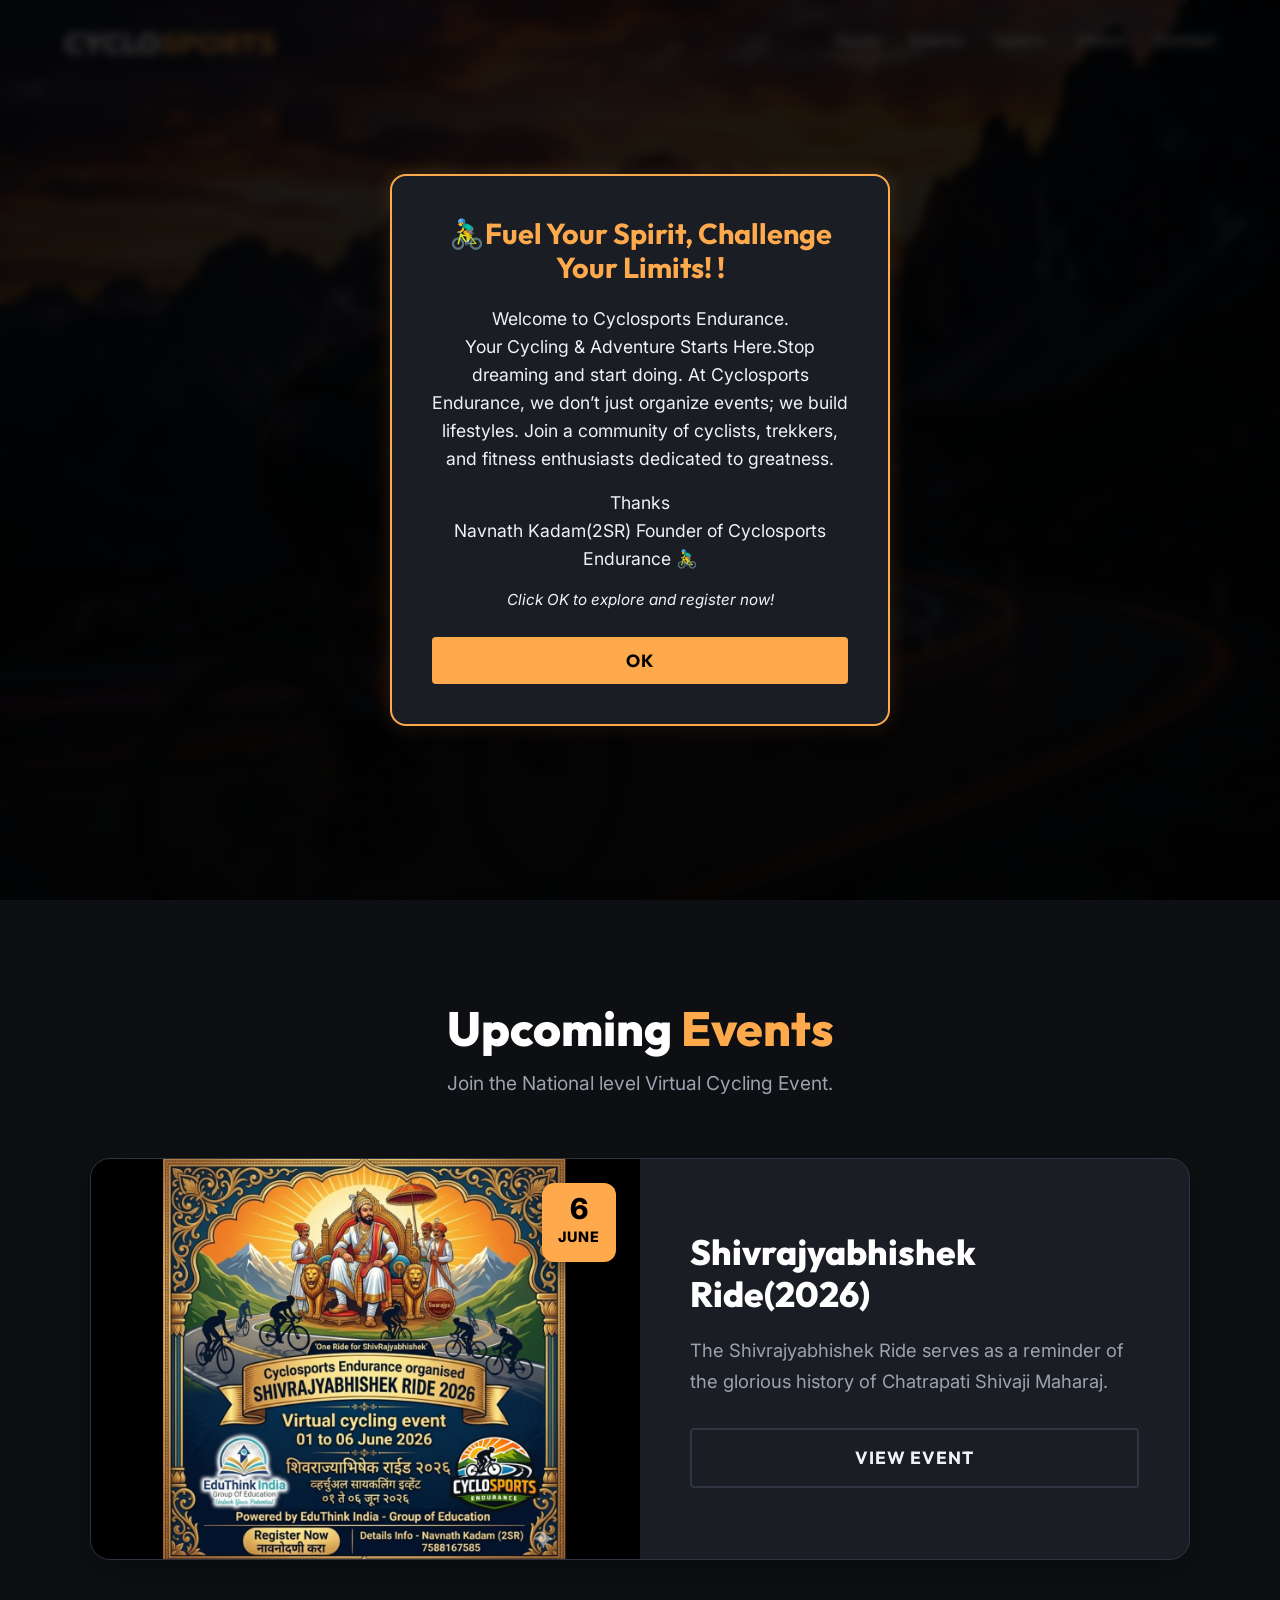
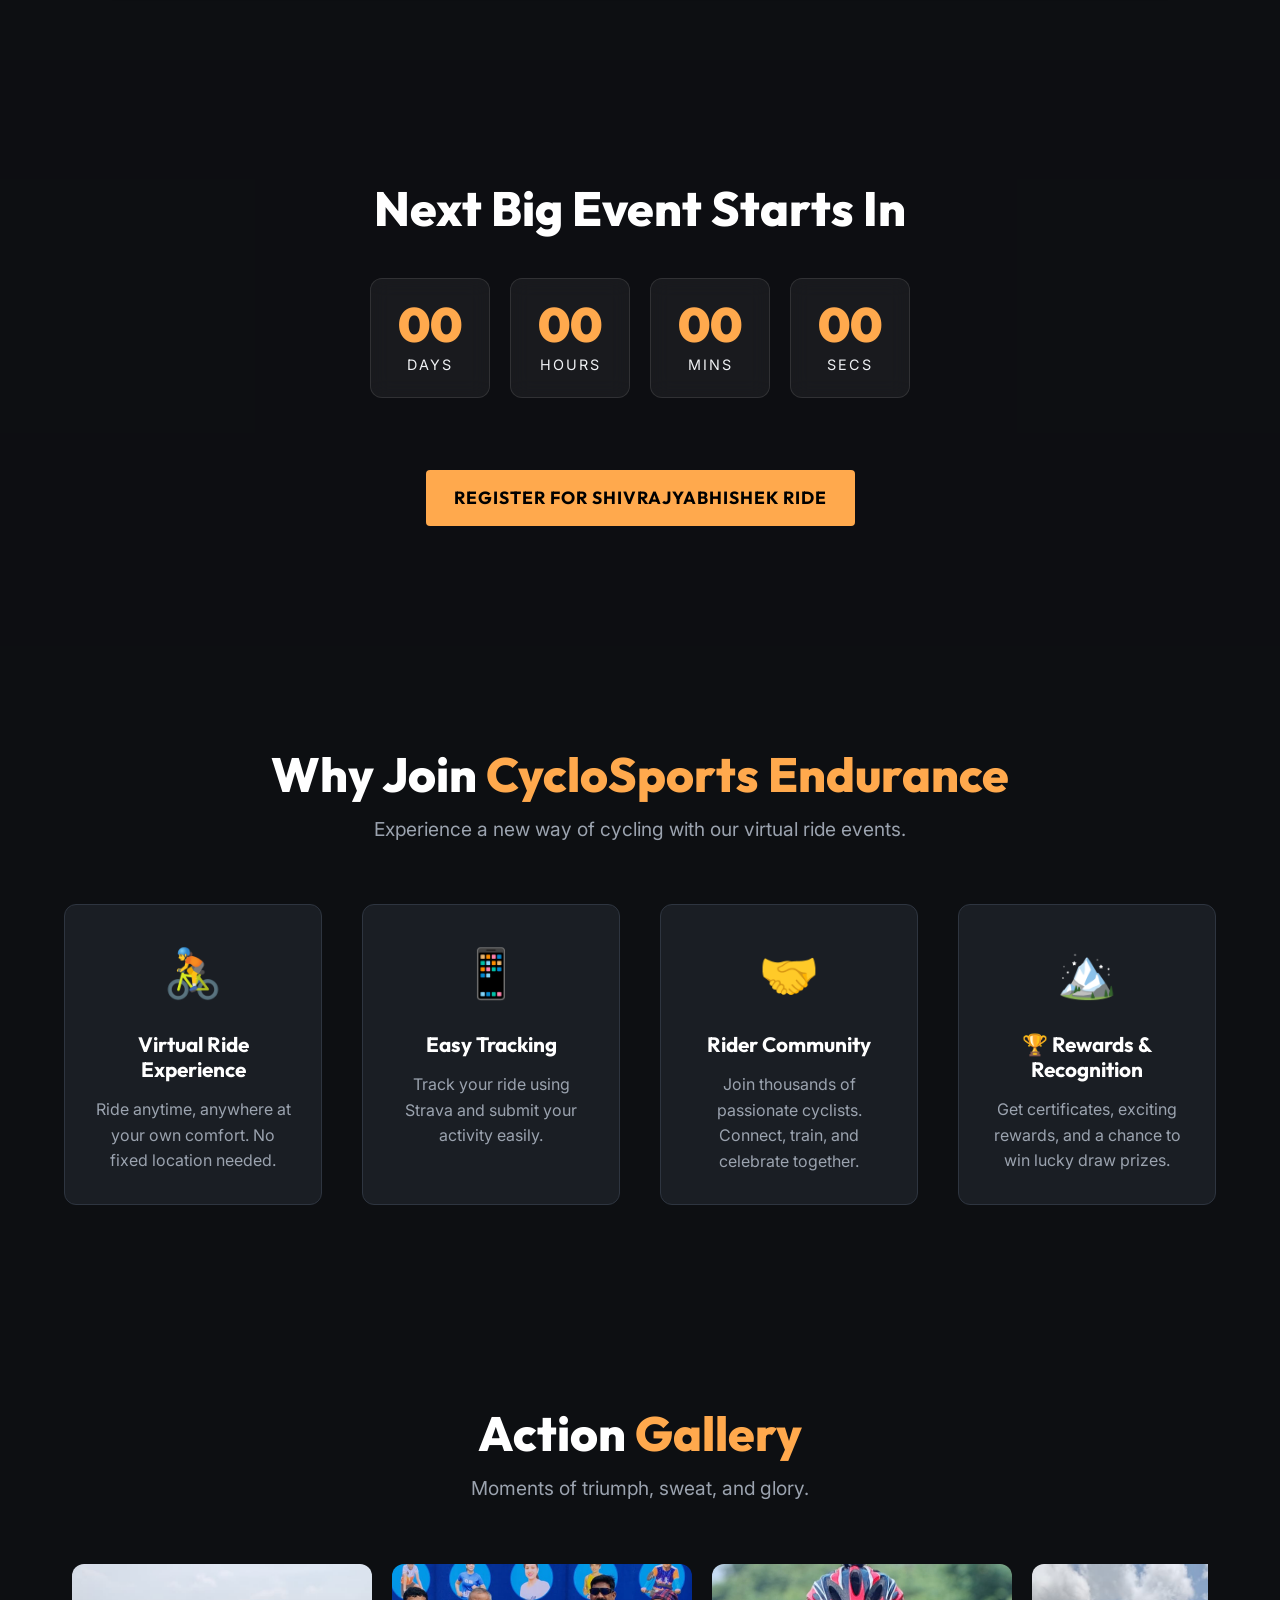
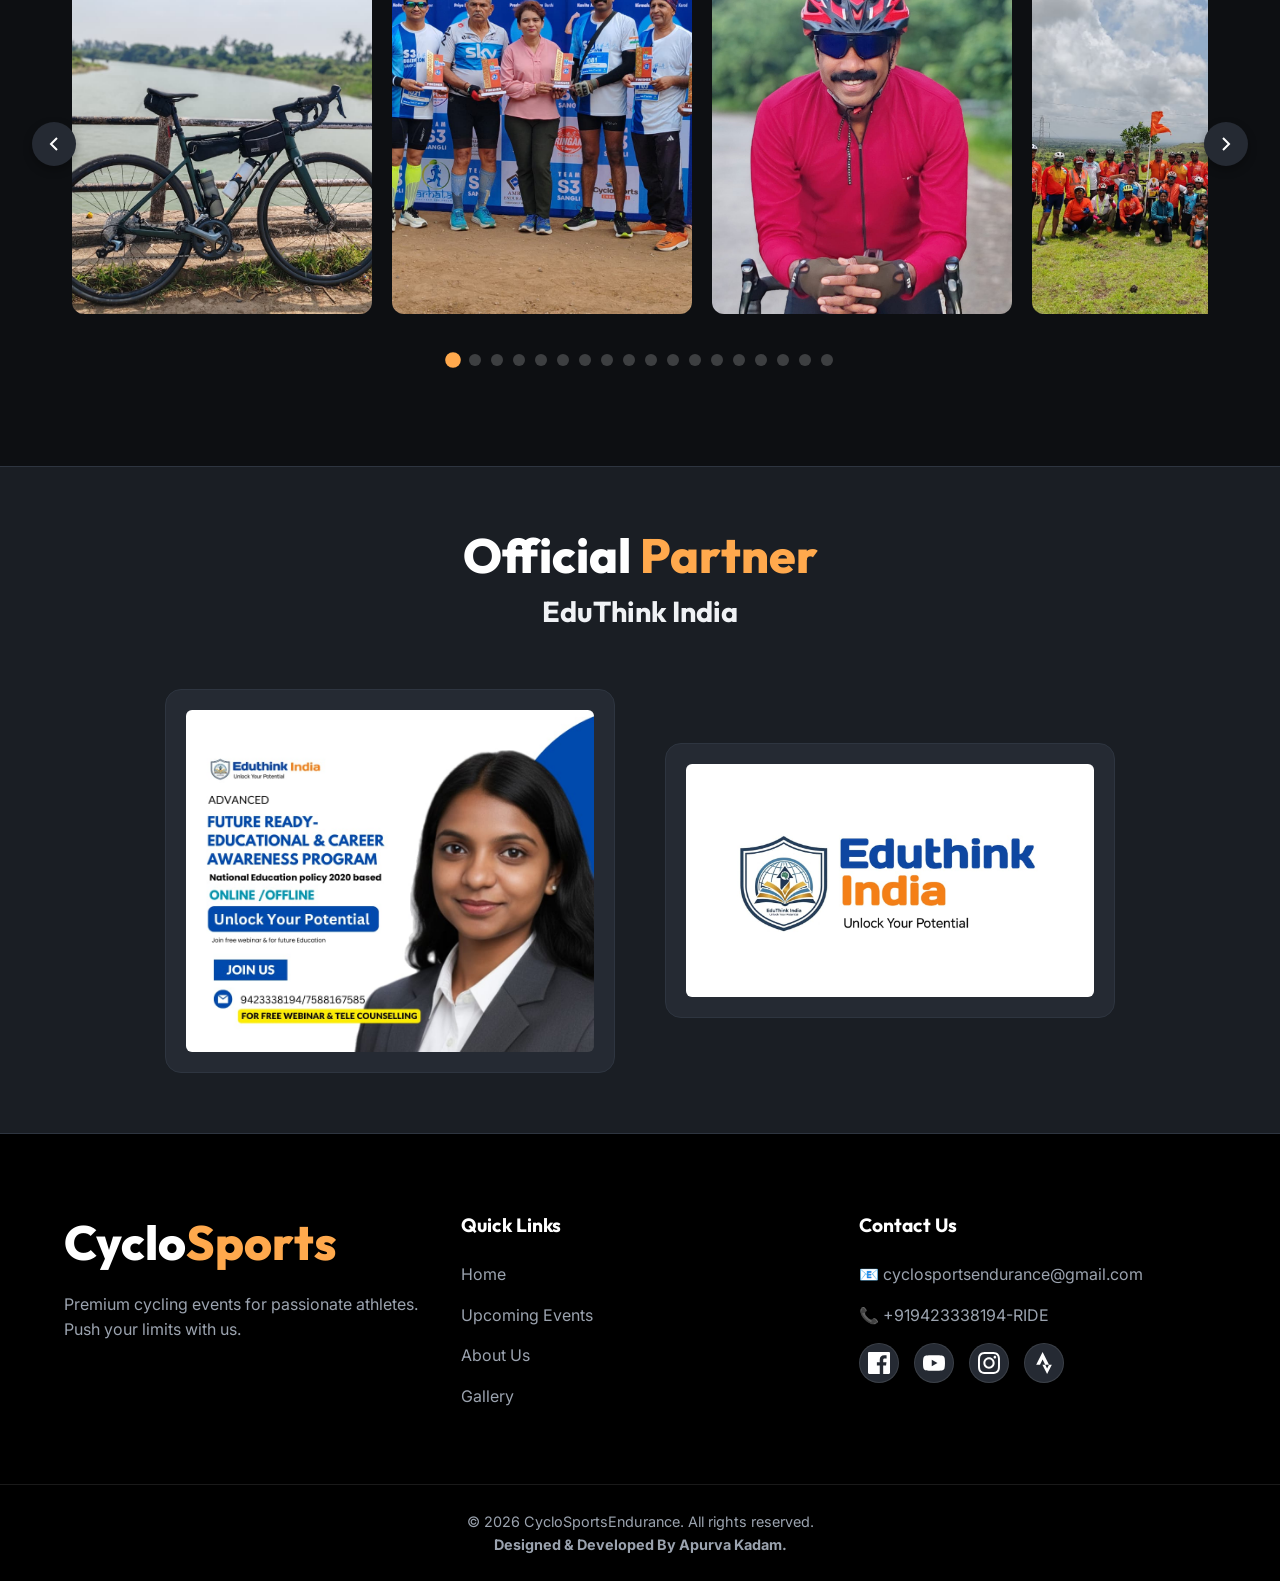
<file: index.html>
<!DOCTYPE html>
<html lang="en">
<head>
    <meta charset="UTF-8">
    <meta name="viewport" content="width=device-width, initial-scale=1.0">
    <title>CycloSportsEndurance | Ride. Compete. Conquer.</title>
    <meta name="description" content="A professional sports event platform for cycling enthusiasts. Ride, compete, and conquer with CycloSportsEndurance.">
    <link rel="preconnect" href="https://fonts.googleapis.com">
    <link rel="preconnect" href="https://fonts.gstatic.com" crossorigin>
    <link href="https://fonts.googleapis.com/css2?family=Inter:wght@300;400;600;800&family=Outfit:wght@700;900&display=swap" rel="stylesheet">
    <link rel="stylesheet" href="styles.css">
</head>
<body>

    <!-- Sticky Navigation -->
    <header class="navbar" id="navbar">
        <div class="nav-container">
            <a href="index.html" class="logo">Cyclo<span>Sports</span></a>
            
            <button class="mobile-menu-btn" id="mobileMenuBtn" aria-label="Toggle Navigation">
                <span class="bar"></span>
                <span class="bar"></span>
                <span class="bar"></span>
            </button>
            
            <nav class="nav-links" id="navLinks">
                <a href="index.html" class="active">Home</a>
                <a href="#events">Events</a>
                <a href="#gallery">Gallery</a>
                <a href="#about">About</a>
                <a href="#contact">Contact</a>
            </nav>
        </div>
    </header>

    <!-- Hero Section -->
    <section class="hero" id="home">
        <div class="hero-overlay"></div>
        <div class="hero-content">
            <div class="hero-logo-wrapper fade-in" style="display: flex; justify-content: center; margin-bottom: 20px;">
                <img src="images/logo.png" alt="CycloSportsEndurance Logo" style="height: 120px; width: auto; border-radius: 50%; box-shadow: 0 10px 30px rgba(0,0,0,0.5); border: 3px solid var(--primary-color);">
            </div>
            <h1 class="hero-title reveal-text">CycloSports Endurance</h1>
            <p class="hero-tagline fade-in">Ride. Compete. Conquer.</p>
            <a href="#events" class="btn btn-primary pulse-btn">Explore Events</a>
        </div>
    </section>

    <!-- Upcoming Events Section -->
    <section class="events-section section-padding fade-in" id="events">
        <div class="container">
            <div class="section-header">
                <h2>Upcoming <span>Events</span></h2>
                <p>Join the National level Virtual Cycling Event.</p>
            </div>
            
            <div class="event-grid">
                <!-- Event Card 1 -->
                <div class="event-card fade-up">
                    <div class="event-image-wrapper">
                        <img src="images/event1.jpg.jpeg" alt="Shivrajyabhishek ride" class="event-image">
                        <div class="event-date-badge">
                            <span class="day">6</span>
                            <span class="month">June</span>
                        </div>
                    </div>
                    <div class="event-info">
                        <h3>Shivrajyabhishek Ride(2026)</h3>
                        <p class="event-desc">The Shivrajyabhishek Ride serves as a reminder of the glorious history of Chatrapati Shivaji Maharaj. </p>
                        <a href="event.html" class="btn btn-secondary">View Event</a>
                    </div>
                </div>

            </div>
        </div>
    </section>

    <!-- Countdown Section -->
    <section class="countdown-section fade-in" id="countdown">
        <div class="countdown-overlay"></div>
        <div class="container countdown-container relative-z">
            <h2>Next Big Event Starts In</h2>
            <div class="timer" id="main-timer">
                <div class="time-box">
                    <span id="days" class="time-val">00</span>
                    <span class="time-label">Days</span>
                </div>
                <div class="time-box">
                    <span id="hours" class="time-val">00</span>
                    <span class="time-label">Hours</span>
                </div>
                <div class="time-box">
                    <span id="minutes" class="time-val">00</span>
                    <span class="time-label">Mins</span>
                </div>
                <div class="time-box">
                    <span id="seconds" class="time-val">00</span>
                    <span class="time-label">Secs</span>
                </div>
            </div>
            <a href="event.html" class="btn btn-primary mt-medium pulse-btn">Register For Shivrajyabhishek Ride</a>
        </div>
    </section>

    <!-- Why Join Section -->
    <section class="features-section section-padding fade-in" id="about">
        <div class="container">
            <div class="section-header">
                <h2>Why Join <span>CycloSports Endurance</span></h2>
                <p>Experience a new way of cycling with our virtual ride events.</p>
            </div>
            
            <div class="features-grid">
                <div class="feature-item fade-up">
                    <div class="feature-icon">🚴</div>
                    <h3> Virtual Ride Experience</h3>
                    <p>Ride anytime, anywhere at your own comfort. No fixed location needed.</p>
                </div>
                <div class="feature-item fade-up" style="transition-delay: 0.1s;">
                    <div class="feature-icon">📱</div>
                    <h3> Easy Tracking</h3>
                    <p>Track your ride using Strava and submit your activity easily.</p>
                </div>
                <div class="feature-item fade-up" style="transition-delay: 0.2s;">
                    <div class="feature-icon">🤝</div>
                    <h3>Rider Community</h3>
                    <p>Join thousands of passionate cyclists. Connect, train, and celebrate together.</p>
                </div>
                <div class="feature-item fade-up" style="transition-delay: 0.3s;">
                    <div class="feature-icon">🏔️</div>
                    <h3>🏆 Rewards & Recognition</h3>
                    <p>Get certificates, exciting rewards, and a chance to win lucky draw prizes.</p>
                </div>
            </div>
        </div>
    </section>

    <!-- Gallery Section -->
    <section class="gallery-section section-padding fade-in" id="gallery">
        <div class="container-fluid">
            <div class="section-header">
                <h2>Action <span>Gallery</span></h2>
                <p>Moments of triumph, sweat, and glory.</p>
            </div>
            
            <div class="carousel-container">
                <button class="carousel-btn prev-btn" id="prevBtn" aria-label="Previous Image">
                    <svg viewBox="0 0 24 24" width="24" height="24" fill="none" stroke="currentColor" stroke-width="2"><path d="M15 18l-6-6 6-6"/></svg>
                </button>
                <div class="gallery-grid" id="galleryTrack">
                <div class="gallery-item fade-up">
                    <img src="images/cycle.jpg" alt="Pristine Drivetrain">
                    <div class="gallery-overlay"><span>Cycle</span></div>
                </div>
                <div class="gallery-item fade-up">
                    <img src="images/grp.jpg" alt="Pristine Drivetrain">
                    <div class="gallery-overlay"><span>Sangli 3s Academy</span></div>
                </div>
                <div class="gallery-item fade-up" style="transition-delay: 0.1s;">
                    <img src="images/pappa1.jpg" alt="Cornering on mountain">
                    <div class="gallery-overlay"><span></span></div>
                </div>
                <div class="gallery-item fade-up" style="transition-delay: 0.2s;">
                    <img src="images/grp2.jpg" alt="Cyclists celebrating">
                    <div class="gallery-overlay"><span>Pandharpur vari</span></div>
                </div>
                <div class="gallery-item fade-up" style="transition-delay: 0.3s;">
                    <img src="images/grp3.jpg" alt="Peloton racing">
                    <div class="gallery-overlay"><span>BRM</span></div>
                </div>
                <div class="gallery-item fade-up" style="transition-delay: 0.3s;">
                    <img src="images/grp4.jpg.jpeg" alt="Peloton racing">
                    <div class="gallery-overlay"><span>karad group</span></div>
                </div>
                <div class="gallery-item fade-up" style="transition-delay: 0.3s;">
                    <img src="images/grp5.jpg.jpeg" alt="Peloton racing">
                    <div class="gallery-overlay"><span>21 days challang</span></div>
                </div>
                <div class="gallery-item fade-up" style="transition-delay: 0.3s;">
                    <img src="images/grp6.jpg.jpeg" alt="Peloton racing">
                    <div class="gallery-overlay"><span>break time</span></div>
                </div>
                 <div class="gallery-item fade-up" style="transition-delay: 0.3s;">
                    <img src="images/shivaji.jpg.jpeg" alt="Shivtirth,vita">
                    <div class="gallery-overlay"><span>Shivtirth,vita</span></div>
                </div>
                 <div class="gallery-item fade-up" style="transition-delay: 0.3s;">
                    <img src="images/pappa3.jpg.jpeg" alt="my cycling journey">
                    <div class="gallery-overlay"><span>my cycling journey</span></div>
                </div>
                <div class="gallery-item fade-up" style="transition-delay: 0.3s;">
                    <img src="images/pappa4.jpg.jpeg" alt="my cycling journey">
                    <div class="gallery-overlay"></div>
                </div>
                <div class="gallery-item fade-up" style="transition-delay: 0.3s;">
                    <img src="images/grp7.jpg.jpeg" alt="my cycling journey">
                    <div class="gallery-overlay"></div>
                </div>
                <div class="gallery-item fade-up" style="transition-delay: 0.3s;">
                    <img src="images/grp8.jpg.jpeg" alt="my cycling journey">
                    <div class="gallery-overlay"></div>
                </div>
                <div class="gallery-item fade-up" style="transition-delay: 0.3s;">
                    <img src="images/grp9.jpg.jpeg" alt="my cycling journey">
                    <div class="gallery-overlay"></div>
                </div>
                <div class="gallery-item fade-up" style="transition-delay: 0.3s;">
                    <img src="images/grp10.jpg.jpeg" alt="my cycling journey">
                    <div class="gallery-overlay"></div>
                </div>
                 <div class="gallery-item fade-up" style="transition-delay: 0.3s;">
                    <img src="images/grp11.jpg.jpeg" alt="my cycling journey">
                    <div class="gallery-overlay"></div>
                </div>
                 
                 <div class="gallery-item fade-up" style="transition-delay: 0.3s;">
                    <img src="images/grp15.jpg.jpeg" alt="my cycling journey">
                    <div class="gallery-overlay"></div>
                 </div>
                 <div class="gallery-item fade-up" style="transition-delay: 0.3s;">
                    <img src="images/grp16.jpg.jpeg" alt="my cycling journey">
                    <div class="gallery-overlay"></div>
                 </div>
                
                
                </div>
                <button class="carousel-btn next-btn" id="nextBtn" aria-label="Next Image">
                    <svg viewBox="0 0 24 24" width="24" height="24" fill="none" stroke="currentColor" stroke-width="2"><path d="M9 18l6-6-6-6"/></svg>
                </button>
            </div>
            <div class="carousel-indicators" id="carouselIndicators"></div>
        </div>
    </section>

    <!-- Sponsors Section -->
    <section class="sponsors-section section-padding fade-in">
        <div class="container">
            <div class="section-header">
                <h2>Official <span>Partner</span></h2>
                <h3 style="color: var(--text-main); margin-top: 10px; font-size: 1.8rem;">EduThink India</h3>
            </div>
            <div class="sponsors-track">
                <div class="partner-card">
                    <img src="images/partner1.jpg.jpeg" alt="EduThink India Poster 1" class="partner-logo">
                </div>
                <div class="partner-card">
                    <img src="images/partner2.jpg.jpeg" alt="EduThink India Poster 2" class="partner-logo">
                </div>
            </div>
        </div>
    </section>

    <!-- Footer -->
    <footer class="footer" id="contact">
        <div class="container footer-content">
            <div class="footer-brand">
                <h2>Cyclo<span>Sports</span></h2>
                <p>Premium cycling events for passionate athletes. Push your limits with us.</p>
            </div>
            <div class="footer-links">
                <h3>Quick Links</h3>
                <ul>
                    <li><a href="#home">Home</a></li>
                    <li><a href="#events">Upcoming Events</a></li>
                    <li><a href="#about">About Us</a></li>
                    <li><a href="#gallery">Gallery</a></li>
                </ul>
            </div>
            <div class="footer-contact">
                <h3>Contact Us</h3>
                <p>📧 cyclosportsendurance@gmail.com</p>
                <p>📞 +919423338194-RIDE</p>
                <div class="social-icons">
                    <a href="https://www.facebook.com/share/1Gm2PTJt2p/" target="_blank" aria-label="Facebook" class="social-btn facebook-btn">
                        <svg viewBox="0 0 24 24" width="22" height="22" fill="currentColor"><path d="M22.675 0H1.325C.593 0 0 .593 0 1.325v21.351C0 23.407.593 24 1.325 24H12.82v-9.294H9.692v-3.622h3.128V8.413c0-3.1 1.893-4.788 4.659-4.788 1.325 0 2.463.099 2.795.143v3.24l-1.918.001c-1.504 0-1.795.715-1.795 1.763v2.313h3.587l-.467 3.622h-3.12V24h6.116c.73 0 1.323-.593 1.323-1.325V1.325C24 .593 23.407 0 22.675 0z"/></svg>
                    </a>
                    <a href="https://youtube.com/@cyclosports_endurance?si=Y2hCY_am2T62Uddx" target="_blank" aria-label="YouTube" class="social-btn youtube-btn">
                        <svg viewBox="0 0 24 24" width="22" height="22" fill="currentColor"><path d="M23.498 6.186a3.016 3.016 0 0 0-2.122-2.136C19.505 3.5 12 3.5 12 3.5s-7.505 0-9.377.55a3.016 3.016 0 0 0-2.122 2.136C0 8.07 0 12 0 12s0 3.93.501 5.814a3.016 3.016 0 0 0 2.122 2.136c1.872.55 9.377.55 9.377.55s7.505 0 9.377-.55a3.016 3.016 0 0 0 2.122-2.136C24 15.93 24 12 24 12s0-3.93-.502-5.814zM9.545 15.568V8.432L15.818 12l-6.273 3.568z"/></svg>
                    </a>
                    <a href="https://www.instagram.com/cyclosports_endurance?igsh=ZHBmbDU0dDhqNGh4" target="_blank" aria-label="Instagram" class="social-btn instagram-btn">
                        <svg viewBox="0 0 24 24" width="22" height="22" fill="currentColor"><path d="M12 2.163c3.204 0 3.584.012 4.85.07 3.252.148 4.771 1.691 4.919 4.919.058 1.265.069 1.645.069 4.849 0 3.205-.012 3.584-.069 4.849-.149 3.225-1.664 4.771-4.919 4.919-1.266.058-1.644.07-4.85.07-3.204 0-3.584-.012-4.849-.07-3.26-.149-4.771-1.699-4.919-4.92-.058-1.265-.07-1.644-.07-4.849 0-3.204.013-3.583.07-4.849.149-3.227 1.664-4.771 4.919-4.919 1.266-.057 1.645-.069 4.849-.069zm0-2.163c-3.259 0-3.667.014-4.947.072-4.358.2-6.78 2.618-6.98 6.98-.059 1.281-.073 1.689-.073 4.948 0 3.259.014 3.668.072 4.948.2 4.358 2.618 6.78 6.98 6.98 1.281.058 1.689.072 4.948.072 3.259 0 3.668-.014 4.948-.072 4.354-.2 6.782-2.618 6.979-6.98.059-1.28.073-1.689.073-4.948 0-3.259-.014-3.667-.072-4.947-.196-4.354-2.617-6.78-6.979-6.98-1.281-.059-1.69-.073-4.949-.073zm0 5.838c-3.403 0-6.162 2.759-6.162 6.162s2.759 6.163 6.162 6.163 6.162-2.759 6.162-6.163c0-3.403-2.759-6.162-6.162-6.162zm0 10.162c-2.209 0-4-1.79-4-4s1.791-4 4-4 4 1.79 4 4-1.791 4-4 4zm6.406-11.845c-.796 0-1.441.645-1.441 1.44s.645 1.44 1.441 1.44c.795 0 1.439-.645 1.439-1.44s-.644-1.44-1.439-1.44z"/></svg>
                    </a>
                    <a href="https://strava.app.link/qWjfaEIYH1b" target="_blank" aria-label="Strava" class="social-btn strava-btn">
                        <svg viewBox="0 0 24 24" width="22" height="22" fill="currentColor"><path d="M15.387 17.944l-2.089-4.116h-3.065L15.387 24l5.15-10.172h-3.066m-7.008-5.599l2.836 5.598h4.172L10.463 0l-7 13.828h4.169"/></svg>
                    </a>
                </div>
            </div>
        </div>
        <div class="footer-bottom">
            <p>&copy; 2026 CycloSportsEndurance. All rights reserved.</p>
            <p><b> Designed & Developed By Apurva Kadam.</b></p>
        </div>
    </footer>

    

    <!-- Welcome Popup -->
    <div id="welcomePopup" class="popup-modal">
        <div class="popup-content">
            <h3>🚴‍♂️Fuel Your Spirit, Challenge Your Limits! !</h3>
            <p>Welcome to Cyclosports Endurance.<br>Your Cycling & Adventure Starts Here.
​Stop dreaming and start doing. At Cyclosports Endurance, we don’t just organize events; we build lifestyles. Join a community of cyclists, trekkers, and fitness enthusiasts dedicated to greatness.
</p>
            <p>Thanks<br>
Navnath Kadam(2SR)
Founder of Cyclosports Endurance 🚴‍♂️</p>
            <p class="action-text">Click OK to explore and register now!</p>
            <button id="closePopupBtn" class="btn btn-primary pulse-btn">OK</button>
        </div>
    </div>

    <script src="script.js"></script>
</body>
</html>
</file>
<file: styles.css>
/* --- CSS Variables --- */
:root {
    --bg-color: #0d0f12; /* Deep dark blue/black */
    --surface-color: #1a1e24; /* Slightly lighter card background */
    --surface-light: #252a33;
    --primary-color: #ffa94d; /* Vibrant Neon #ffa94d/Green */
    --primary-hover: #ff922b;
    --secondary-color: #ff3366; /* Vibrant Pink/Red */
    --text-main: #f0f2f5;
    --text-muted: #9ba3af;
    --border-color: #2e3540;
    
    --font-heading: 'Outfit', sans-serif;
    --font-body: 'Inter', sans-serif;

    --transition-fast: 0.2s ease;
    --transition-med: 0.4s cubic-bezier(0.25, 0.46, 0.45, 0.94);
    --transition-slow: 0.8s cubic-bezier(0.25, 0.46, 0.45, 0.94);
}

/* --- Resets & Base --- */
* {
    margin: 0;
    padding: 0;
    box-sizing: border-box;
}

html {
    scroll-behavior: smooth;
}

body {
    font-family: var(--font-body);
    background-color: var(--bg-color);
    color: var(--text-main);
    line-height: 1.6;
    overflow-x: hidden;
}

h1, h2, h3, h4, h5, h6 {
    font-family: var(--font-heading);
    color: #fff;
    line-height: 1.2;
}

a {
    text-decoration: none;
    color: var(--text-main);
    transition: color var(--transition-fast);
}

img {
    max-width: 100%;
    height: auto;
    display: block;
}

ul {
    list-style: none;
}

/* --- Typography --- */
h1 { font-size: clamp(2.5rem, 5vw, 4.5rem); text-transform: uppercase; font-weight: 900; letter-spacing: 2px; }
h2 { font-size: clamp(2rem, 4vw, 3rem); font-weight: 800; }
h3 { font-size: clamp(1.5rem, 3vw, 2rem); font-weight: 700; }
.text-muted { color: var(--text-muted); }
.text-center { text-align: center; }

/* Highlighted Text */
h2 span {
    color: var(--primary-color);
}

/* --- Layout Utilities --- */
.container {
    width: 90%;
    max-width: 1200px;
    margin: 0 auto;
}
.container-fluid {
    width: 95%;
    margin: 0 auto;
}
.section-padding {
    padding: 100px 0;
}
.relative-z {
    position: relative;
    z-index: 2;
}
.mt-medium { margin-top: 2rem; }
.mb-small { margin-bottom: 1rem; }
.w-100 { width: 100%; }

/* --- Components --- */

/* Buttons */
.btn {
    display: inline-block;
    padding: 14px 28px;
    font-family: var(--font-heading);
    font-weight: 700;
    font-size: 1.1rem;
    text-transform: uppercase;
    letter-spacing: 1px;
    border: none;
    cursor: pointer;
    border-radius: 4px;
    transition: all 0.3s ease;
    text-align: center;
}

.btn-primary {
    background-color: var(--primary-color);
    color: #000;
}

.btn-primary:hover {
    background-color: var(--primary-hover);
    transform: scale(1.03) translateY(-2px);
    box-shadow: 0 8px 20px rgba(255, 169, 77, 0.4);
}

.btn-secondary {
    background-color: transparent;
    color: var(--text-main);
    border: 2px solid var(--border-color);
}

.btn-secondary:hover {
    border-color: var(--primary-color);
    color: var(--primary-color);
    transform: scale(1.03) translateY(-2px);
    box-shadow: 0 8px 20px rgba(255, 169, 77, 0.1);
    background-color: rgba(255, 169, 77, 0.05);
}

/* Pulse Animation for CTA */
.pulse-btn {
    animation: pulse 2s infinite;
}
@keyframes pulse {
    0% { box-shadow: 0 0 0 0 rgba(255, 169, 77, 0.4); }
    70% { box-shadow: 0 0 0 15px rgba(255, 169, 77, 0); }
    100% { box-shadow: 0 0 0 0 rgba(255, 169, 77, 0); }
}

/* --- Navigation --- */
.navbar {
    position: fixed;
    top: 0;
    left: 0;
    width: 100%;
    padding: 20px 0;
    z-index: 1000;
    transition: background-color var(--transition-med), padding var(--transition-med);
}
.navbar.scrolled {
    background-color: rgba(13, 15, 18, 0.95);
    backdrop-filter: blur(10px);
    -webkit-backdrop-filter: blur(10px);
    padding: 15px 0;
    box-shadow: 0 4px 30px rgba(0, 0, 0, 0.5);
    border-bottom: 1px solid rgba(255,255,255,0.05);
}

.nav-container {
    width: 90%;
    max-width: 1200px;
    margin: 0 auto;
    display: flex;
    justify-content: space-between;
    align-items: center;
}

.logo {
    font-family: var(--font-heading);
    font-size: 1.8rem;
    font-weight: 900;
    color: #fff;
    text-transform: uppercase;
}
.logo span {
    color: var(--primary-color);
}

.nav-links {
    display: flex;
    gap: 30px;
}

.nav-links a {
    font-weight: 600;
    color: #fff;
    position: relative;
    padding-bottom: 5px;
}

.nav-links a::after {
    content: '';
    position: absolute;
    bottom: 0;
    left: 0;
    width: 0;
    height: 2px;
    background-color: var(--primary-color);
    transition: width var(--transition-fast);
}

.nav-links a:hover::after, .nav-links a.active::after {
    width: 100%;
}

.mobile-menu-btn {
    display: none;
    background: none;
    border: none;
    cursor: pointer;
    flex-direction: column;
    gap: 5px;
    z-index: 1001;
}

.mobile-menu-btn .bar {
    width: 25px;
    height: 3px;
    background-color: #fff;
    transition: all 0.3s ease;
}

/* --- Hero Section --- */
.hero {
    height: 100vh;
    min-height: 600px;
    background: url('images/hero-bg.png') center/cover no-repeat;
    position: relative;
    display: flex;
    align-items: center;
    justify-content: center;
    text-align: center;
}

.hero-overlay {
    position: absolute;
    top: 0; left: 0; right: 0; bottom: 0;
    background: linear-gradient(to bottom, rgba(13, 15, 18, 0.4) 0%, rgba(13, 15, 18, 0.9) 100%);
}

.hero-content {
    position: relative;
    z-index: 2;
    max-width: 800px;
    padding: 0 20px;
}

.hero-tagline {
    font-size: clamp(1.2rem, 2vw, 1.8rem);
    color: var(--text-main);
    margin: 20px 0 40px;
    font-weight: 300;
    letter-spacing: 4px;
    text-transform: uppercase;
}

/* Animations classes for JS Intersection Observer */
.fade-up {
    opacity: 0;
    transform: translateY(30px);
    transition: opacity var(--transition-slow), transform var(--transition-slow);
}
.fade-up.visible {
    opacity: 1;
    transform: translateY(0);
}
.fade-in {
    opacity: 0;
    transition: opacity var(--transition-slow);
}
.fade-in.visible {
    opacity: 1;
}

/* --- Upcoming Events --- */
.section-header {
    text-align: center;
    margin-bottom: 60px;
}

.section-header p {
    color: var(--text-muted);
    font-size: 1.2rem;
    margin-top: 10px;
}

.event-grid {
    display: flex;
    flex-direction: column;
    align-items: center;
    gap: 40px;
}

.event-card {
    display: flex;
    flex-direction: row;
    width: 100%;
    max-width: 1100px;
    background: var(--surface-color);
    border-radius: 20px;
    overflow: hidden;
    transition: transform var(--transition-med), box-shadow var(--transition-med);
    border: 1px solid var(--border-color);
    box-shadow: 0 10px 30px rgba(0,0,0,0.3);
}

.event-card:hover {
    transform: translateY(-5px);
    box-shadow: 0 15px 35px rgba(0,0,0,0.4);
    border-color: rgba(255, 169, 77, 0.4);
}

.event-image-wrapper {
    position: relative;
    width: 50%;
    height: 400px;
    flex-shrink: 0;
    overflow: hidden;
}

.event-image {
    width: 100%;
    height: 100%;
    object-fit: cover;
    transition: transform 0.5s ease;
}

.event-card:hover .event-image {
    transform: scale(1.08);
}

.event-date-badge {
    position: absolute;
    top: 24px;
    right: 24px;
    background: var(--primary-color);
    color: #000;
    padding: 12px 16px;
    border-radius: 12px;
    text-align: center;
    font-weight: 800;
    box-shadow: 0 8px 20px rgba(0,0,0,0.4);
}

.event-date-badge .day {
    display: block;
    font-size: 1.8rem;
    line-height: 1;
}

.event-date-badge .month {
    font-size: 0.9rem;
    text-transform: uppercase;
    letter-spacing: 1px;
}

.event-info {
    width: 50%;
    padding: 50px;
    display: flex;
    flex-direction: column;
    justify-content: center;
}

.event-info h3 {
    margin-bottom: 20px;
    font-size: 2.2rem;
    font-weight: 800;
}

.event-desc {
    color: var(--text-muted);
    margin-bottom: 30px;
    font-size: 1.15rem;
    line-height: 1.7;
}

@media (max-width: 900px) {
    .event-card {
        flex-direction: column;
        max-width: 600px;
    }
    .event-image-wrapper {
        width: 100%;
        height: 350px;
    }
    .event-info {
        width: 100%;
        padding: 40px 30px;
    }
}
@media (max-width: 480px) {
    .event-image-wrapper {
        height: 250px;
    }
    .event-info {
        padding: 30px 20px;
    }
    .event-info h3 {
        font-size: 1.8rem;
    }
    .event-desc {
        font-size: 1.05rem;
    }
}

/* --- Countdown Section --- */
.countdown-section {
    position: relative;
    padding: 120px 0;
    background: url('images/gallery-2.png') center/cover fixed; /* Parallax effect */
    text-align: center;
}

.countdown-overlay {
    position: absolute;
    top: 0; left: 0; right: 0; bottom: 0;
    background: rgba(13, 15, 18, 0.85); /* Darken bg image */
}

.timer {
    display: flex;
    justify-content: center;
    gap: 20px;
    flex-wrap: wrap;
    margin: 40px 0;
}

.time-box {
    background: rgba(255, 255, 255, 0.05);
    border: 1px solid rgba(255, 255, 255, 0.1);
    backdrop-filter: blur(10px);
    -webkit-backdrop-filter: blur(10px);
    width: 120px;
    height: 120px;
    display: flex;
    flex-direction: column;
    justify-content: center;
    align-items: center;
    border-radius: 12px;
}

.time-val {
    font-family: var(--font-heading);
    font-size: 3rem;
    font-weight: 900;
    color: var(--primary-color);
    line-height: 1;
}

.time-label {
    text-transform: uppercase;
    font-size: 0.9rem;
    letter-spacing: 2px;
    margin-top: 5px;
}

/* --- Features / Why Join --- */
.features-grid {
    display: grid;
    grid-template-columns: repeat(auto-fit, minmax(250px, 1fr));
    gap: 40px;
}

.feature-item {
    text-align: center;
    padding: 30px;
    background: var(--surface-color);
    border-radius: 12px;
    border: 1px solid var(--border-color);
    transition: transform var(--transition-fast);
}

.feature-item:hover {
    transform: translateY(-3px) scale(1.01);
    border-color: var(--primary-color);
    box-shadow: 0 8px 25px rgba(0,0,0,0.2);
}

.feature-icon {
    font-size: 3rem;
    margin-bottom: 20px;
}

.feature-item h3 {
    margin-bottom: 15px;
    font-size: 1.3rem;
}

.feature-item p {
    color: var(--text-muted);
}

/* --- Gallery Carousel Section --- */
.carousel-container {
    position: relative;
    padding: 0 40px; /* Space for arrows */
}

.gallery-grid {
    display: flex;
    gap: 20px;
    overflow-x: auto;
    scroll-snap-type: x mandatory;
    scrollbar-width: none; /* Firefox */
    -ms-overflow-style: none; /* IE/Edge */
    scroll-behavior: smooth;
    padding-bottom: 10px;
}

.gallery-grid::-webkit-scrollbar {
    display: none; /* Chrome/Safari */
}

.gallery-item {
    position: relative;
    border-radius: 12px;
    overflow: hidden;
    height: 350px;
    flex: 0 0 300px;
    scroll-snap-align: center;
}

.gallery-item img {
    width: 100%;
    height: 100%;
    object-fit: cover;
    transition: transform 0.6s ease;
}

.gallery-overlay {
    position: absolute;
    top: 0; left: 0; right: 0; bottom: 0;
    background: linear-gradient(to top, rgba(0,0,0,0.8), transparent);
    display: flex;
    align-items: flex-end;
    padding: 30px;
    opacity: 0;
    transition: opacity var(--transition-med);
}

.gallery-item:hover img {
    transform: scale(1.1);
}

.gallery-item:hover .gallery-overlay {
    opacity: 1;
}

.gallery-overlay span {
    font-family: var(--font-heading);
    font-size: 1.5rem;
    font-weight: 700;
    color: #fff;
    transform: translateY(20px);
    transition: transform var(--transition-med);
}

.gallery-item:hover .gallery-overlay span {
    transform: translateY(0);
}

/* Carousel Controls */
.carousel-btn {
    position: absolute;
    top: 50%;
    transform: translateY(-50%);
    background: var(--surface-light);
    border: none;
    color: #fff;
    width: 44px;
    height: 44px;
    border-radius: 50%;
    cursor: pointer;
    display: none; /* hidden on mobile, block on desktop */
    align-items: center;
    justify-content: center;
    transition: background var(--transition-fast), color var(--transition-fast), transform var(--transition-fast);
    z-index: 10;
    box-shadow: 0 4px 10px rgba(0,0,0,0.3);
}

.carousel-btn:hover {
    background: var(--primary-color);
    color: #000;
    transform: translateY(-50%) scale(1.1);
}

.prev-btn {
    left: 0;
}

.next-btn {
    right: 0;
}

@media (min-width: 768px) {
    .carousel-btn {
        display: flex; /* Show arrows on desktop */
    }
}

.carousel-indicators {
    display: flex;
    gap: 10px;
    justify-content: center;
    margin-top: 30px;
}

.carousel-dot {
    width: 12px;
    height: 12px;
    background: rgba(255, 255, 255, 0.2);
    border-radius: 50%;
    cursor: pointer;
    transition: background var(--transition-fast), transform var(--transition-fast);
}

.carousel-dot.active {
    background: var(--primary-color);
    transform: scale(1.3);
}

@media (max-width: 768px) {
    .carousel-container {
        padding: 0;
    }
    .gallery-item {
        flex: 0 0 85%;
    }
}

/* --- Sponsors Section --- */
.sponsors-section {
    background: var(--surface-color);
    border-top: 1px solid var(--border-color);
    border-bottom: 1px solid var(--border-color);
    padding: 60px 0;
}

.sponsors-track {
    display: flex;
    justify-content: center;
    align-items: center;
    flex-wrap: wrap;
    gap: 50px;
}

.partner-card {
    background: var(--surface-light);
    border: 1px solid var(--border-color);
    border-radius: 16px;
    padding: 20px;
    display: flex;
    justify-content: center;
    align-items: center;
    transition: transform var(--transition-med), box-shadow var(--transition-med), border-color var(--transition-med);
    width: 100%;
    max-width: 450px;
    height: auto;
}

.partner-card:hover {
    transform: translateY(-5px);
    box-shadow: 0 10px 25px rgba(255, 169, 77, 0.1);
    border-color: rgba(255, 169, 77, 0.4);
}

.partner-logo {
    max-width: 100%;
    height: auto;
    max-height: 350px;
    object-fit: contain;
    border-radius: 6px;
    transition: transform var(--transition-med), filter var(--transition-med);
}

.partner-card:hover .partner-logo {
    transform: scale(1.02);
    filter: drop-shadow(0 0 8px rgba(255, 169, 77, 0.3));
}

@media (max-width: 768px) {
    .sponsors-section {
        padding: 40px 0;
    }
    .sponsors-track {
        display: flex;
        flex-direction: column;
        align-items: center;
        gap: 30px;
    }
    .partner-card {
        padding: 20px;
        max-width: 90%;
    }
    .partner-logo {
        max-height: 250px;
    }
}

/* --- Footer --- */
.footer {
    background: #000;
    padding-top: 80px;
}

.footer-content {
    display: grid;
    grid-template-columns: repeat(auto-fit, minmax(250px, 1fr));
    gap: 40px;
    margin-bottom: 60px;
}

.footer-brand p {
    color: var(--text-muted);
    margin-top: 20px;
}

.footer h3 {
    margin-bottom: 25px;
    font-size: 1.2rem;
}

.footer-links ul li {
    margin-bottom: 15px;
}

.footer-links ul li a {
    color: var(--text-muted);
}

.footer-links ul li a:hover {
    color: var(--primary-color);
    padding-left: 5px;
}

.footer-contact p {
    color: var(--text-muted);
    margin-bottom: 15px;
}

.social-icons {
    display: flex;
    gap: 15px;
    margin-top: 20px;
}

.social-icons a {
    display: flex;
    align-items: center;
    justify-content: center;
    width: 40px;
    height: 40px;
    background: var(--surface-light);
    border-radius: 50%;
    color: #fff;
    font-family: var(--font-heading);
    font-weight: 700;
}

.social-icons a:hover {
    background: var(--primary-color);
    color: #000;
}

.footer-bottom {
    text-align: center;
    padding: 25px 0;
    border-top: 1px solid rgba(255,255,255,0.1);
    color: var(--text-muted);
    font-size: 0.9rem;
}

/* ========================================================================= */
/* EVENT DETAILS PAGE SPECIFIC STYLES */
/* ========================================================================= */

.event-hero {
    height: 70vh;
    min-height: 500px;
    background: url('images/event-banner.png') center/cover no-repeat;
    position: relative;
    display: flex;
    align-items: center;
    padding-top: 80px; /* Offset for navbar */
}

.event-hero-overlay {
    position: absolute;
    top: 0; left: 0; right: 0; bottom: 0;
    background: linear-gradient(to right, rgba(13, 15, 18, 0.9) 0%, rgba(13, 15, 18, 0.4) 100%);
}

.event-hero-content {
    position: relative;
    z-index: 2;
}

.event-title-badge {
    display: inline-block;
    background: var(--secondary-color);
    color: #fff;
    padding: 5px 15px;
    border-radius: 4px;
    font-size: 0.9rem;
    font-weight: 700;
    text-transform: uppercase;
    margin-bottom: 20px;
}

.event-date-hero {
    font-size: 1.2rem;
    color: var(--primary-color);
    font-weight: 600;
    margin-top: 15px;
}

.glass-panel {
    background: rgba(26, 30, 36, 0.7);
    backdrop-filter: blur(15px);
    -webkit-backdrop-filter: blur(15px);
    border: 1px solid rgba(255, 255, 255, 0.1);
    border-radius: 12px;
    padding: 30px;
}

.glass-panel.dark {
    background: rgba(13, 15, 18, 0.8);
}

.event-countdown {
    margin-top: 40px;
    display: inline-block;
}

.event-countdown h3 {
    margin-bottom: 15px;
    font-size: 1rem;
    color: var(--text-muted);
    text-transform: uppercase;
    letter-spacing: 1px;
}

.event-countdown .timer {
    margin: 0;
    gap: 15px;
}

.event-countdown .time-box {
    width: 80px;
    height: 80px;
}

.event-countdown .time-val {
    font-size: 2rem;
}

/* Event Layout Grid */
.event-layout {
    display: grid;
    grid-template-columns: 2fr 1fr;
    gap: 60px;
}

.event-main-info p {
    color: var(--text-muted);
    font-size: 1.1rem;
    margin-bottom: 20px;
}

/* Virtual Event Information Styling */
.virtual-info-section h3 {
    margin-bottom: 5px;
}

.virtual-steps-grid {
    display: grid;
    grid-template-columns: repeat(auto-fit, minmax(130px, 1fr));
    gap: 15px;
}

.virtual-step-item {
    text-align: center;
    padding: 20px 10px;
    border: 1px solid var(--border-color);
    transition: transform var(--transition-fast), border-color var(--transition-fast);
}

.virtual-step-item:hover {
    transform: translateY(-5px);
    border-color: var(--primary-color);
}

.step-icon {
    font-size: 2rem;
    margin-bottom: 10px;
}

.virtual-step-item h4 {
    margin-bottom: 5px;
    font-size: 1.1rem;
}

.virtual-step-item p {
    font-size: 0.85rem;
    margin-bottom: 0;
    line-height: 1.3;
}

.virtual-details-list {
    margin: 0;
}

.virtual-details-list li {
    padding: 12px 15px;
    border-bottom: 1px dashed rgba(255,255,255,0.1);
    display: flex;
    align-items: center;
    font-size: 1.05rem;
}

.virtual-details-list li:last-child {
    border-bottom: none;
}

.detail-icon {
    font-size: 1.2rem;
    margin-right: 15px;
}

.virtual-details-list strong {
    color: #fff;
    margin-right: 10px;
}

.rules-list {
    margin: 0;
    padding: 10px 0;
}

.rules-list li {
    position: relative;
    padding: 10px 0 10px 0;
    font-size: 1.05rem;
    display: flex;
    align-items: flex-start;
}

.rule-num {
    color: var(--primary-color);
    font-size: 1.3rem;
    margin-right: 15px;
    line-height: 1;
}

/* Registration Sidebar */
.event-sidebar {
    position: sticky;
    top: 100px;
}

.registration-card h3 {
    margin-bottom: 25px;
    padding-bottom: 15px;
    border-bottom: 1px solid var(--border-color);
}

.event-specs {
    margin-bottom: 30px;
}

.event-specs li {
    display: flex;
    align-items: flex-start;
    margin-bottom: 20px;
}

.spec-icon {
    font-size: 1.5rem;
    margin-right: 15px;
    margin-top: 2px;
}

.spec-text {
    display: flex;
    flex-direction: column;
}

.spec-label {
    font-size: 0.85rem;
    color: var(--text-muted);
    text-transform: uppercase;
    letter-spacing: 1px;
}

.spec-val {
    font-weight: 600;
    font-size: 1.1rem;
}

.slot-status {
    color: var(--secondary-color);
}

.price-tag {
    font-family: var(--font-heading);
    font-size: 3.5rem;
    font-weight: 900;
    text-align: center;
    margin-bottom: 25px;
    color: #fff;
}

.price-tag .currency {
    font-size: 1.5rem;
    vertical-align: top;
    position: relative;
    top: 10px;
}

.price-tag .cents {
    font-size: 1.5rem;
}

/* --- Responsive Design --- */
@media (max-width: 992px) {
    .event-layout {
        grid-template-columns: 1fr;
    }
    
    .event-sidebar {
        position: static;
        margin-top: 40px;
    }
}

@media (max-width: 768px) {
    .nav-links {
        position: fixed;
        top: 0;
        right: -100%;
        width: 250px;
        height: 100vh;
        background: var(--surface-color);
        flex-direction: column;
        padding: 100px 30px;
        transition: right var(--transition-med);
        box-shadow: -5px 0 30px rgba(0,0,0,0.5);
    }

    .nav-links.active {
        right: 0;
    }

    .mobile-menu-btn {
        display: flex;
    }

    .mobile-menu-btn.active .bar:nth-child(1) {
        transform: translateY(8px) rotate(45deg);
    }
    .mobile-menu-btn.active .bar:nth-child(2) {
        opacity: 0;
    }
    .mobile-menu-btn.active .bar:nth-child(3) {
        transform: translateY(-8px) rotate(-45deg);
    }

    .timer .time-box {
        width: 80px;
        height: 80px;
    }
    .timer .time-val {
        font-size: 2rem;
    }
}

@media (max-width: 480px) {
    .timer .time-box {
        width: 70px;
        height: 70px;
    }
    .timer .time-val {
        font-size: 1.5rem;
    }
    
    .event-countdown .time-box {
        width: 65px;
        height: 65px;
    }
    .event-countdown .time-val {
        font-size: 1.5rem;
    }
}

/* ========================================================================= */
/* WHATSAPP INTEGRATION STYLES */
/* ========================================================================= */

.btn-whatsapp {
    background-color: #25D366;
    color: #fff;
    display: flex;
    align-items: center;
    justify-content: center;
    gap: 10px;
}

.btn-whatsapp:hover {
    background-color: #1ebe57;
    transform: translateY(-2px);
    box-shadow: 0 5px 15px rgba(37, 211, 102, 0.3);
    color: #fff;
}

.btn-whatsapp .wa-icon {
    width: 22px;
    height: 22px;
    fill: currentColor;
}

.btn-whatsapp.pulse-btn {
    animation: pulse-wa 2s infinite;
}

@keyframes pulse-wa {
    0% { box-shadow: 0 0 0 0 rgba(37, 211, 102, 0.4); }
    70% { box-shadow: 0 0 0 15px rgba(37, 211, 102, 0); }
    100% { box-shadow: 0 0 0 0 rgba(37, 211, 102, 0); }
}

.floating-wa {
    position: fixed;
    bottom: 30px;
    right: 30px;
    width: 60px;
    height: 60px;
    background-color: #25D366;
    color: #fff;
    border-radius: 50%;
    display: flex;
    align-items: center;
    justify-content: center;
    box-shadow: 0 4px 20px rgba(0,0,0,0.3);
    z-index: 1000;
    transition: transform var(--transition-fast), background-color var(--transition-fast);
}

.floating-wa:hover {
    transform: scale(1.1);
    background-color: #1ebe57;
    color: #fff;
}

.floating-wa .wa-icon {
    width: 32px;
    height: 32px;
    fill: currentColor;
}

@media (max-width: 768px) {
    .floating-wa {
        bottom: 20px;
        right: 20px;
        width: 50px;
        height: 50px;
    }
    .floating-wa .wa-icon {
        width: 28px;
        height: 28px;
    }
}

/* ========================================================================= */
/* MULTI-LEVEL REGISTRATION STYLES */
/* ========================================================================= */

.category-grid {
    display: grid;
    grid-template-columns: repeat(auto-fit, minmax(300px, 1fr));
    gap: 30px;
    margin-top: 40px;
}

.category-card {
    background: linear-gradient(145deg, #1a1e24 0%, #0d0f12 100%);
    border: 1px solid var(--border-color);
    border-radius: 16px;
    padding: 35px 25px;
    transition: transform var(--transition-med), box-shadow var(--transition-med), border-color var(--transition-med);
    display: flex;
    flex-direction: column;
    position: relative;
    overflow: hidden;
}

.category-card::before {
    content: '';
    position: absolute;
    top: 0; left: 0; right: 0; height: 4px;
    background: linear-gradient(90deg, #ffa94d, var(--primary-color), #25D366);
    opacity: 0.3;
    transition: opacity var(--transition-fast);
}

.category-card:hover {
    transform: translateY(-10px) scale(1.02);
    box-shadow: 0 20px 40px rgba(0,0,0,0.6);
    border-color: var(--primary-color);
}

.category-card:hover::before {
    opacity: 1;
}

.category-card.highlight-card {
    border-color: var(--primary-color);
    box-shadow: 0 10px 30px rgba(255, 169, 77, 0.1);
    transform: scale(1.05);
    z-index: 1;
}

.category-card.highlight-card::before {
    height: 6px;
    opacity: 1;
}

.category-card.highlight-card:hover {
    transform: scale(1.08) translateY(-10px);
    box-shadow: 0 20px 50px rgba(255, 169, 77, 0.2);
}

.popular-badge {
    position: absolute;
    top: -1px;
    left: 50%;
    transform: translateX(-50%);
    background: linear-gradient(90deg, #ffa94d, #ff3366);
    color: #fff;
    padding: 5px 20px;
    font-size: 0.85rem;
    font-weight: 800;
    border-radius: 0 0 12px 12px;
    text-transform: uppercase;
    letter-spacing: 1.5px;
    box-shadow: 0 4px 10px rgba(255, 169, 77, 0.3);
}

.cat-header {
    text-align: center;
    border-bottom: 1px solid rgba(255,255,255,0.05);
    padding-bottom: 25px;
    margin-bottom: 25px;
}

.cat-header h3 {
    font-size: 1.6rem;
    margin-bottom: 10px;
    color: #fff;
    letter-spacing: 1px;
}

.cat-price {
    font-family: var(--font-heading);
    font-size: 3rem;
    font-weight: 900;
    color: #fff;
    text-shadow: 0 2px 10px rgba(0,0,0,0.5);
}

.highlight-card .cat-price {
    color: var(--primary-color);
}

.cat-features {
    flex-grow: 1;
    margin-bottom: 30px;
}

.cat-features li {
    padding: 12px 0;
    color: var(--text-main);
    display: flex;
    align-items: center;
    font-size: 1.05rem;
    border-bottom: 1px dashed rgba(255,255,255,0.05);
}

.cat-features li:last-child {
    border-bottom: none;
}

.feature-bullet {
    color: var(--primary-color);
    font-weight: bold;
    margin-right: 12px;
    font-size: 1.2rem;
}

.mt-auto {
    margin-top: auto;
}

.btn-package {
    background: rgba(255,255,255,0.05);
    border: 1px solid var(--border-color);
    color: #fff;
    border-radius: 8px;
}

.btn-package:hover {
    background: linear-gradient(90deg, #ffa94d, #ff3366);
    border-color: transparent;
    color: #fff;
    box-shadow: 0 5px 15px rgba(255, 169, 77, 0.3);
}

.btn-package-highlight {
    background: var(--primary-color);
    color: #000;
    border-radius: 8px;
    border: none;
    font-weight: 800;
}

.btn-package-highlight:hover {
    background: #fff;
    color: #000;
    box-shadow: 0 5px 20px rgba(255, 255, 255, 0.4);
}

.highlight-text {
    color: var(--primary-color);
}

.selected-details {
    display: flex;
    justify-content: center;
    gap: 40px;
    flex-wrap: wrap;
    margin: 20px 0;
    padding: 20px;
    background: rgba(0,0,0,0.3);
    border-radius: 8px;
}

.selected-details p {
    font-size: 1.1rem;
}

.selected-details strong {
    color: #fff;
}

@keyframes fadeIn {
    from { opacity: 0; transform: translateY(20px); }
    to { opacity: 1; transform: translateY(0); }
}

/* ========================================================================= */
/* PREMIUM FEATURES STYLES */
/* ========================================================================= */

/* Lucky Draw Styles */
.lucky-categories {
    display: grid;
    grid-template-columns: repeat(auto-fit, minmax(200px, 1fr));
    gap: 30px;
    margin-top: 20px;
}

.lucky-item {
    padding: 20px;
    background: rgba(255,255,255,0.02);
    border-radius: 12px;
    border: 1px solid rgba(255,255,255,0.05);
    transition: transform var(--transition-fast), border-color var(--transition-fast);
}

.lucky-item:hover {
    transform: translateY(-5px);
    border-color: var(--secondary-color);
}

.lucky-icon {
    font-size: 3rem;
    margin-bottom: 15px;
    text-shadow: 0 5px 15px rgba(255, 169, 77, 0.4);
}

.lucky-item h4 {
    font-size: 1.2rem;
    color: #fff;
    margin-bottom: 5px;
}

/* Blog Section Styles */
.blog-grid {
    display: grid;
    grid-template-columns: repeat(auto-fit, minmax(300px, 1fr));
    gap: 30px;
}

.blog-card {
    transition: transform var(--transition-med), box-shadow var(--transition-med), border-color var(--transition-med);
    display: flex;
    flex-direction: column;
    border: 1px solid transparent;
}

.blog-card:hover {
    transform: translateY(-10px);
    box-shadow: 0 15px 30px rgba(0,0,0,0.5);
    border-color: var(--primary-color);
}

.blog-content {
    display: flex;
    flex-direction: column;
    height: 100%;
}

.blog-content h3 {
    font-size: 1.4rem;
    margin-bottom: 15px;
    color: #fff;
}

.blog-content p {
    flex-grow: 1;
}

/* Social Media Icons */
.social-icons {
    display: flex;
    gap: 15px;
    margin-top: 15px;
}

.social-btn {
    display: flex;
    align-items: center;
    justify-content: center;
    width: 45px;
    height: 45px;
    border-radius: 50%;
    background: rgba(255,255,255,0.05);
    color: var(--text-muted);
    transition: all 0.3s ease;
    border: 1px solid rgba(255,255,255,0.1);
}

.social-btn svg {
    transition: transform 0.3s ease;
}

.social-btn:hover {
    transform: translateY(-5px);
}

.social-btn:hover svg {
    transform: scale(1.15);
}

.facebook-btn:hover { background: #1877F2; color: #fff; border-color: #1877F2; box-shadow: 0 5px 15px rgba(24,119,242,0.4); }
.youtube-btn:hover { background: #FF0000; color: #fff; border-color: #FF0000; box-shadow: 0 5px 15px rgba(255,0,0,0.4); }
.instagram-btn:hover {
    background: radial-gradient(circle at 30% 107%, #fdf497 0%, #fdf497 5%, #fd5949 45%, #d6249f 60%, #285AEB 90%);
    color: #fff; border-color: transparent; box-shadow: 0 5px 15px rgba(214,41,118,0.4);
}
.strava-btn:hover { background: #fc4c02; color: #fff; border-color: #fc4c02; box-shadow: 0 5px 15px rgba(252,76,2,0.4); }

/* ========================================================================= */
/* WELCOME POPUP STYLES */
/* ========================================================================= */
.popup-modal {
    position: fixed;
    top: 0;
    left: 0;
    width: 100%;
    height: 100%;
    background-color: rgba(0, 0, 0, 0.8);
    backdrop-filter: blur(5px);
    -webkit-backdrop-filter: blur(5px);
    display: flex;
    justify-content: center;
    align-items: center;
    z-index: 9999;
    opacity: 0;
    visibility: hidden;
    transition: opacity var(--transition-med), visibility var(--transition-med);
}

.popup-modal.show {
    opacity: 1;
    visibility: visible;
}

.popup-content {
    background: var(--surface-color);
    border: 2px solid var(--primary-color);
    border-radius: 16px;
    padding: 40px;
    max-width: 500px;
    width: 90%;
    text-align: center;
    box-shadow: 0 15px 40px rgba(0, 0, 0, 0.5), 0 0 20px rgba(255, 169, 77, 0.2);
    transform: scale(0.9);
    transition: transform var(--transition-med);
}

.popup-modal.show .popup-content {
    transform: scale(1);
}

.popup-content h3 {
    color: var(--primary-color);
    margin-bottom: 20px;
    font-size: 1.8rem;
}

.popup-content p {
    color: var(--text-main);
    font-size: 1.1rem;
    margin-bottom: 15px;
    line-height: 1.6;
}

.popup-content .organiser {
    font-weight: 700;
    color: var(--text-muted);
    margin-top: 20px;
}

.popup-content .action-text {
    font-size: 0.95rem;
    font-style: italic;
    margin-bottom: 25px;
}

.popup-content .btn {
    width: 100%;
    padding: 12px;
}
</file>
